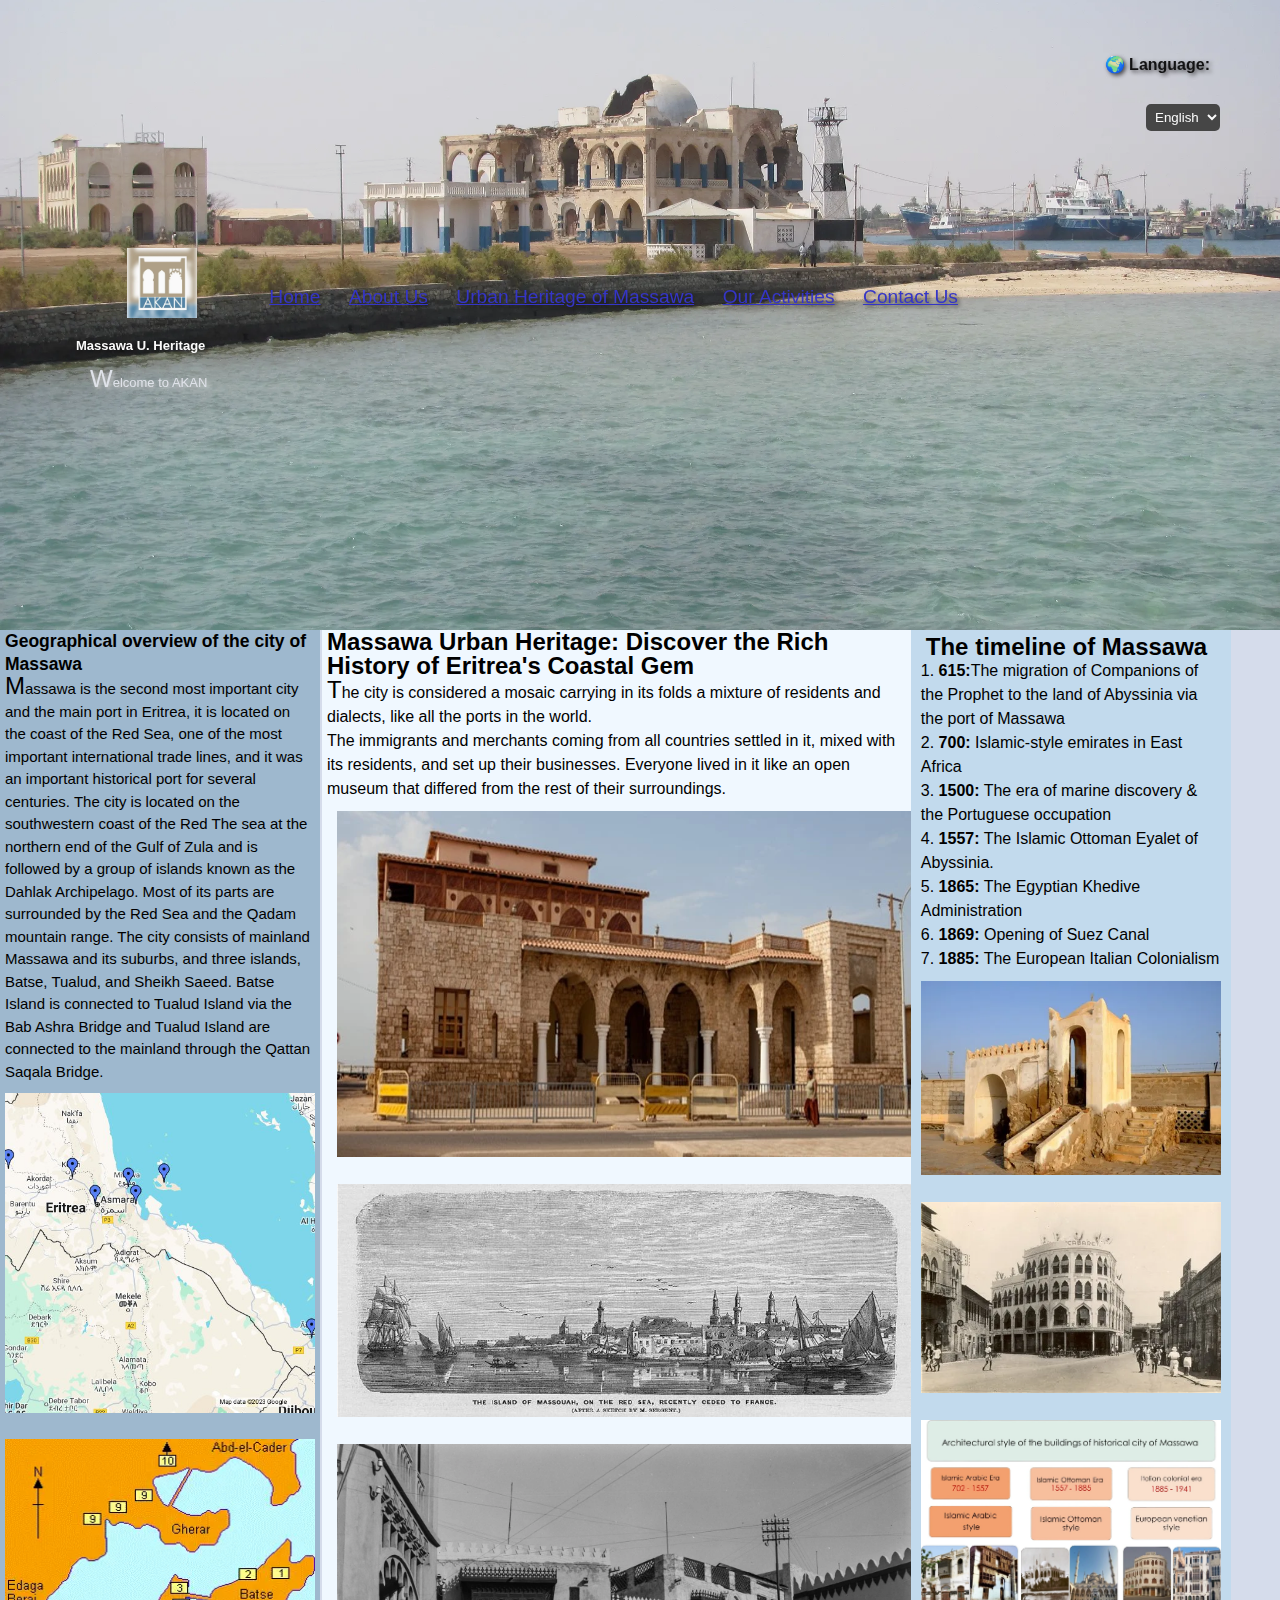
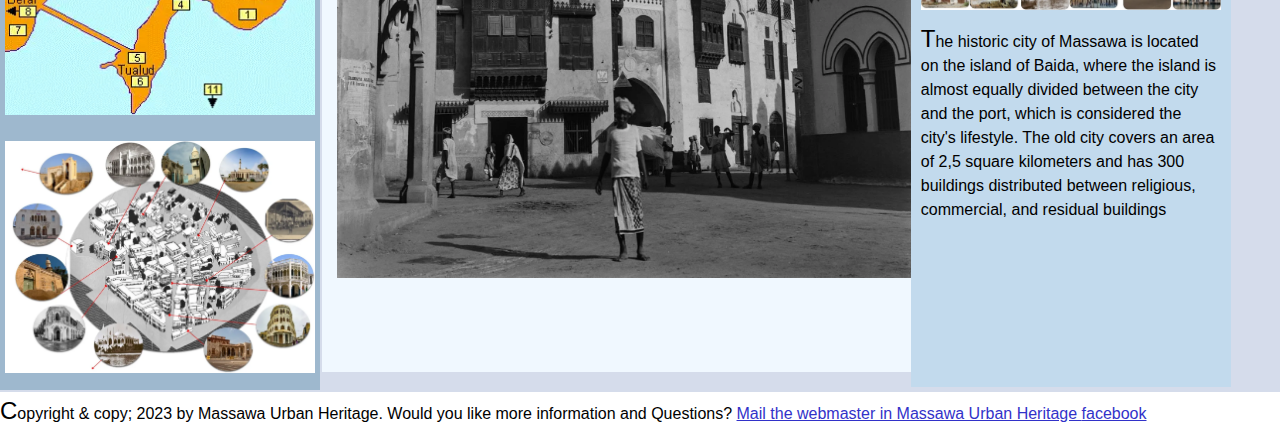
<file: index.html>
<!DOCTYPE html>
<html lang="en">
<head>
    <meta charset="UTF-8">
    <meta name="viewport" content="width=device-width, initial-scale=1.0">
    <title>Massawa U. Heritage</title>
    <meta name="description" content="Massawa,heritage,Eritrean history, mausua">
    <meta name="author" content="Omer Omer">
    <link href="assets/css/style.css" rel="stylesheet" type="text/css">
</head>
<body>
    <header>
        <div class="header">
                <nav>
                    <div class="logo">
                        <a href="index.html" class="log-link"> <img src="assets/images/IMG-20231231-WA0008.webp" alt="logo" loading="lazy"></a>
                        <div class="banner-text">
                            <h1> Massawa U. Heritage</h1>
                            <p> Welcome to AKAN</p></div>
                        </div>
                        <!-- Language Selector -->
                    <div class="language-selector">
                        <label for="language">🌍 Language:</label>
                        <select id="language" onchange="changeLanguage(this.value)">
                            <option value="en">English</option>
                            <option value="ar">العربية</option>
                            <option value="ti">ትግርኛ</option>
                        </select>
                    </div>
                        <input type="checkbox" id="nav-toggle" class="nav-toggle" aria-label="Toggle navigation">
                    <label for="nav-toggle" class="nav-toggle-label">
                        <span class="hamburger"></span>
                    </label>
                <nav class="sitenav">
                    <ul>
                        <li><a href="index.html">Home</a></li>
                        <li><a href="about-us.html">About Us</a></li>
                        <li><a href="Urban-heritage-of-massawa.html">Urban Heritage of Massawa </a></li>
                        <li><a href="our-activities.html">Our Activities</a></li>
                        <li><a href="contact-us.html">Contact Us</a></li>
                    </ul>
                </div>
            </nav>
        </div>
    </header>
    <div class="main">
            <div class="content">
                <h2>Massawa Urban Heritage: Discover the Rich History of Eritrea's Coastal Gem</h2>
                <p> The city is considered a mosaic carrying in its folds a mixture of residents and dialects, like all
                the ports in the world. <br> The immigrants and merchants coming from all countries settled in it, mixed
                with its residents, and set up their businesses. Everyone lived in it like an open museum that differed from
                the rest of their surroundings.</p>
                <img src="assets/images/Old_post_office.webp" alt="The old post office in Massawa", loading="lazy">
                <img src="assets/images/Old_overview_of_Massawa.webp" alt="Old overview of the city of Massawa in the 18-19th century", loading="lazy">
                <img src="assets/images/Entrance_of_Old_Arab_Souk.webp" alt="Entrance of Old Arab souk in Massawa", loading="lazy">
            </div>
            <div class="aside1">
                    <h3>Geographical overview of the city of Massawa</h3>
                    <p> Massawa is the second most important city and the main
                    port in Eritrea, it is located on the coast of the Red Sea, one of the most important international trade lines, and it
                    was an important historical port for several centuries.
                    The city is located on the southwestern coast of the Red
                    The sea at the northern end of the Gulf of Zula and is followed by
                    a group of islands known as the Dahlak Archipelago.
                    Most of its parts are surrounded by the Red Sea and the
                    Qadam mountain range. The city consists of mainland
                    Massawa and its suburbs, and three islands, Batse, Tualud, and Sheikh Saeed.
                    Batse Island is connected to Tualud Island via the Bab Ashra
                    Bridge and Tualud Island are connected to the mainland
                    through the Qattan Saqala Bridge.
                    <img src="assets/images/location.jfif" alt="The location of Massawa", loading="lazy">
                    <img src="assets/images/Kart_of_Massawa.webp" alt="the kart of Massawa", loading="lazy">
                    <img src="assets/images/The_most_landmarks.webp" alt="markets", loading="lazy">
            </div>
            <div class="aside2">
                    <h2>The timeline of Massawa</h2>
                    <ol>
                            <li><span> 615:</span>The migration of Companions of the Prophet to the land of Abyssinia via the port of Massawa</li>
                            <li><span> 700:</span> Islamic-style emirates in East Africa</li>
                            <li><span> 1500:</span> The era of marine discovery & the Portuguese occupation</li>
                            <li><span> 1557:</span> The Islamic Ottoman Eyalet of Abyssinia.</li>
                            <li><span> 1865:</span>  The Egyptian Khedive Administration</li>
                            <li><span> 1869:</span> Opening of Suez Canal</li>
                            <li><span> 1885:</span> The European Italian Colonialism</li>
                    </ol>
                        <img src="assets/images/Sahaba_masjid.webp" alt="The companions Mosque">
                        <img src="assets/images/Torino_hotell.webp" alt="The Torino hotel from the Italian colony">
                        <img src="assets/images/Architectural_style.webp" alt="The different architectural historical buildings in Massawa">
                    <p>The historic city of Massawa is located on the island of Baida,
                        where the island is almost equally divided between the city and the port,
                        which is considered the city's lifestyle.
                        The old city covers an area of 2,5 square kilometers and has 300 buildings
                        distributed between religious, commercial, and residual buildings
                    </p>
            </div>
    </div>
    <footer>
        <div class="note">
            <p>Copyright & copy; 2023 by Massawa Urban Heritage. Would you like more information and Questions?
                <a href="mailto:akan.heritage.1@gmail.com"> Mail the webmaster in Massawa Urban Heritage </a>
                <a href="https://www.facebook.com/share/p/rYbbZzmT5W6XmmBj/?mibextid=WC7FNe"> facebook </a>
            </p>
        </div>
    </footer>
    <script src="assets/my_scripts.js"></script>
</body>
</html>
</file>
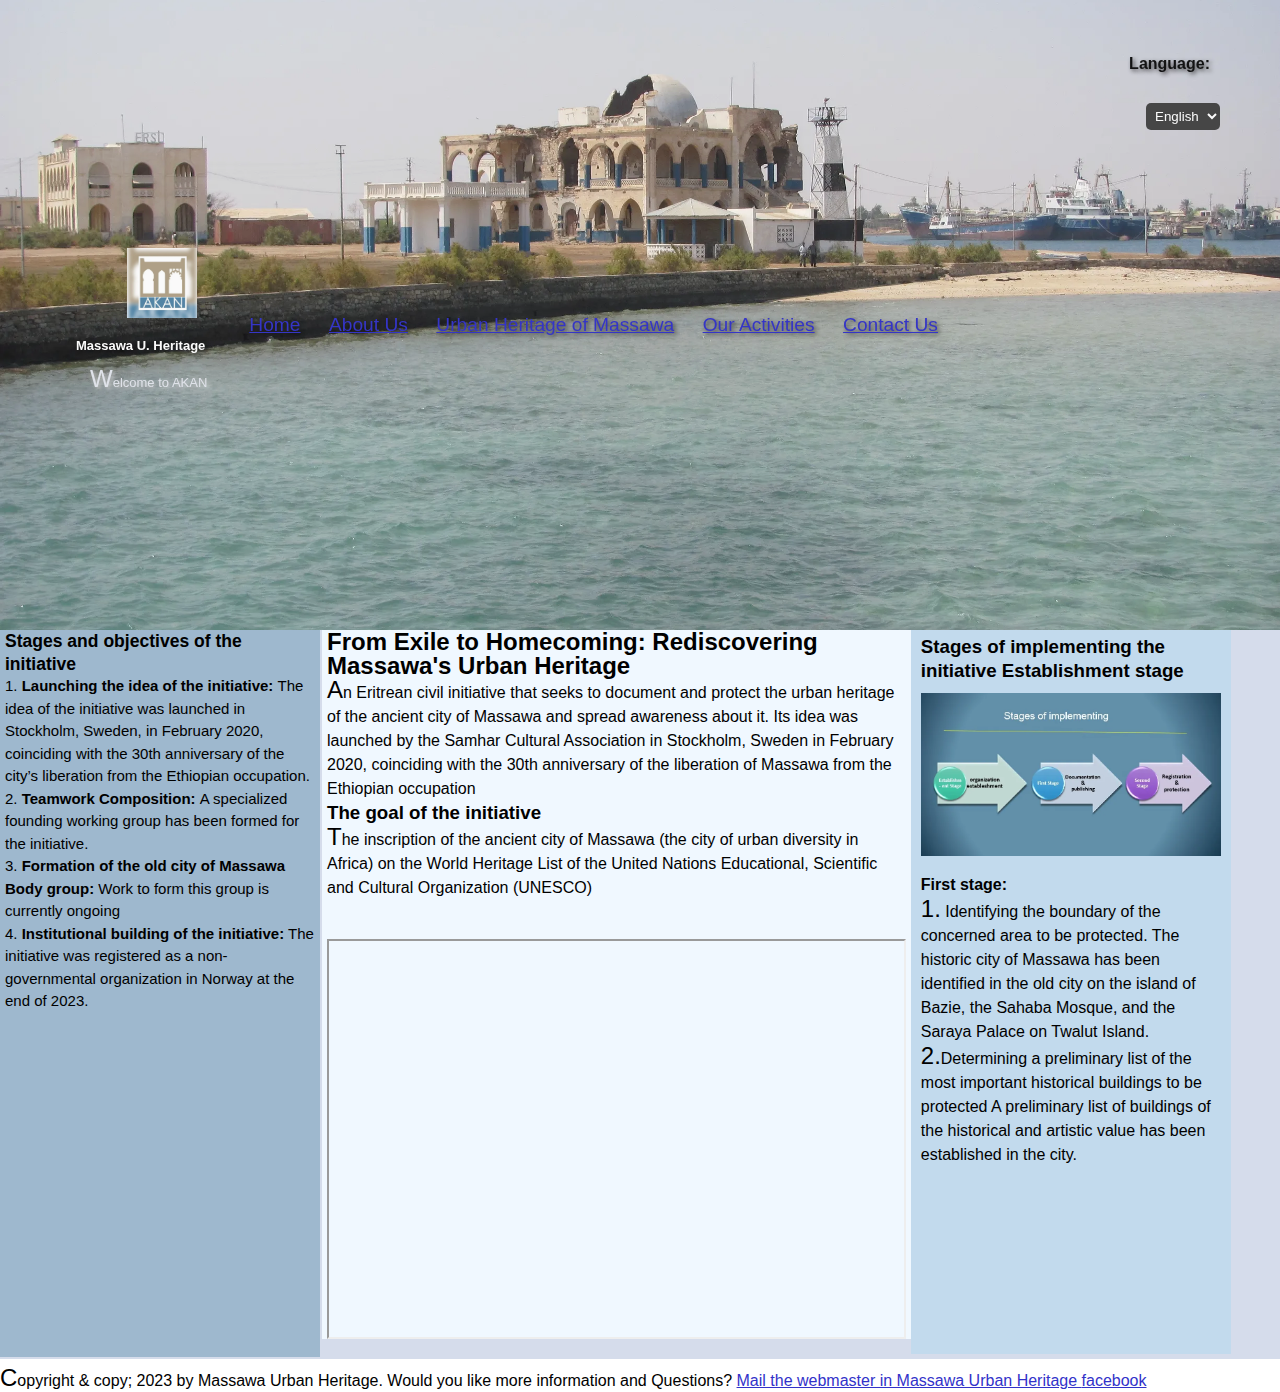
<file: about-us.html>
<!DOCTYPE html>
<html lang="en">
<head>
    <meta charset="UTF-8">
    <meta name="viewport" content="width=device-width, initial-scale=1.0">
    <title>Massawa U. Heritage</title>
    <meta name="description" content="Massawa,heritage,Eritrean history,mausua">
    <meta name="author" content="Omer Omer">
    <link href="assets/css/style.css" rel="stylesheet" type="text/css">
</head>
<body>
    <header>
        <div class="header">
            <nav>
                <div class="logo">
                    <a href="index.html" class="log-link"> <img src="assets/images/IMG-20231231-WA0008.webp" alt="logo", loading="lazy"></a>
                    <div class="banner-text">
                        <h1> Massawa U. Heritage</h1>
                        <p> Welcome to AKAN</p></div>
                    </div>
                        <!-- Language Selector -->
                        <div class="language-selector">
                            <label for="language"> Language:</label>
                            <select id="language" onchange="changeLanguage(this.value)">
                                <option value="en">English</option>
                                <option value="ar">العربية</option>
                                <option value="ti">ትግርኛ</option>
                            </select>
                        </div>
                    <input type="checkbox" id="nav-toggle" class="nav-toggle" aria-label="Toggle navigation">
                <label for="nav-toggle" class="nav-toggle-label">
                    <span class="hamburger"></span>
                </label>
                <div class="sitenav">
                    <ul>
                        <li><a href="index.html" id ="home">Home</a></li>
                        <li><a href="about-us.html" id="about">About Us</a></li>
                        <li><a href="Urban-heritage-of-massawa.html" id="urban heritage">Urban Heritage of Massawa </a></li>
                        <li><a href="our-activities.html" id="our activities">Our Activities</a></li>
                        <li><a href="contact-us.html" id="contact">Contact Us</a></li>
                    </ul>
                </div>
            </nav>
        </div>
    </header>
    <div class="main">
            <div class="content">
                <h2>From Exile to Homecoming: Rediscovering Massawa's Urban Heritage</h2>
                    <p> An Eritrean civil initiative that seeks to document and protect the
                    urban heritage of the ancient city of Massawa and spread awareness
                    about it. Its idea was launched by the Samhar Cultural Association in
                    Stockholm, Sweden in February 2020, coinciding with the 30th
                    anniversary of the liberation of Massawa from the Ethiopian
                    occupation </p>
                    <h3>The goal of the initiative </h3>
                    <p> The inscription of the ancient city of Massawa (the city
                    of urban diversity in Africa) on the World Heritage List of
                    the United Nations Educational, Scientific and Cultural
                    Organization (UNESCO) </p>
                    <br>
                        <iframe src="https://www.youtube.com/embed/UkYDBM9nHW8?si=B_KMIkxsIuTyMH_Z" title="YouTube video player" allow="accelerometer; autoplay; clipboard-write; encrypted-media; gyroscope; picture-in-picture; web-share" referrerpolicy="strict-origin-when-cross-origin" allowfullscreen>
                        </iframe>
                    </div>
            <div class="aside1">
                    <h3> Stages and objectives of the initiative </h3>
                <ol>
                    <li>
                    <strong> Launching the idea of the initiative: </strong>
                    The idea of the initiative was launched in Stockholm,
                    Sweden, in February 2020, coinciding with the 30th
                    anniversary of the city’s liberation from the Ethiopian
                    occupation.</li>
                    <li>
                    <strong> Teamwork Composition:   </strong>
                    A specialized founding working group has been formed for the initiative.</li>
                    <li>
                    <strong>  Formation of the old city of Massawa Body group:</strong>
                    Work to form this group is currently ongoing</li>
                    <li>
                    <strong> Institutional building of the initiative:</strong>
                    The initiative was registered as a non-governmental organization in Norway at the end of 2023.</li>
                </ol>
            </div>
            <div class="aside2">
                    <h3> Stages of implementing the initiative Establishment stage</h3>
                    <img src="assets/images/Steges_of_implementing.webp" alt="stages of implementation", loadning="lazy">
                    <h4> First stage: </h4>
                    <p>  1. Identifying the boundary of
                        the concerned area to be
                        protected.
                        The historic city of Massawa has been identified in the old city on the island of Bazie, the Sahaba Mosque, and the Saraya Palace on Twalut Island.
                    </p>
                    <p> 2.Determining a preliminary list of the most important
                        historical buildings to be protected
                        A preliminary list of buildings of the historical and
                        artistic value has been established in the city.
                    </p>
            </div>
        </div>
    <footer>
        <div class="note">
            <p>Copyright & copy; 2023 by Massawa Urban Heritage. Would you like more information and Questions?
                <a href="mailto:akan.heritage.1@gmail.com"> Mail the webmaster in Massawa Urban Heritage </a>
                <a href="https://www.facebook.com/share/p/rYbbZzmT5W6XmmBj/?mibextid=WC7FNe"> facebook </a>
            </p>
        </div>
    </footer>
    <script src="assets/my_scripts.js"></script>
</body>
</html>
</file>
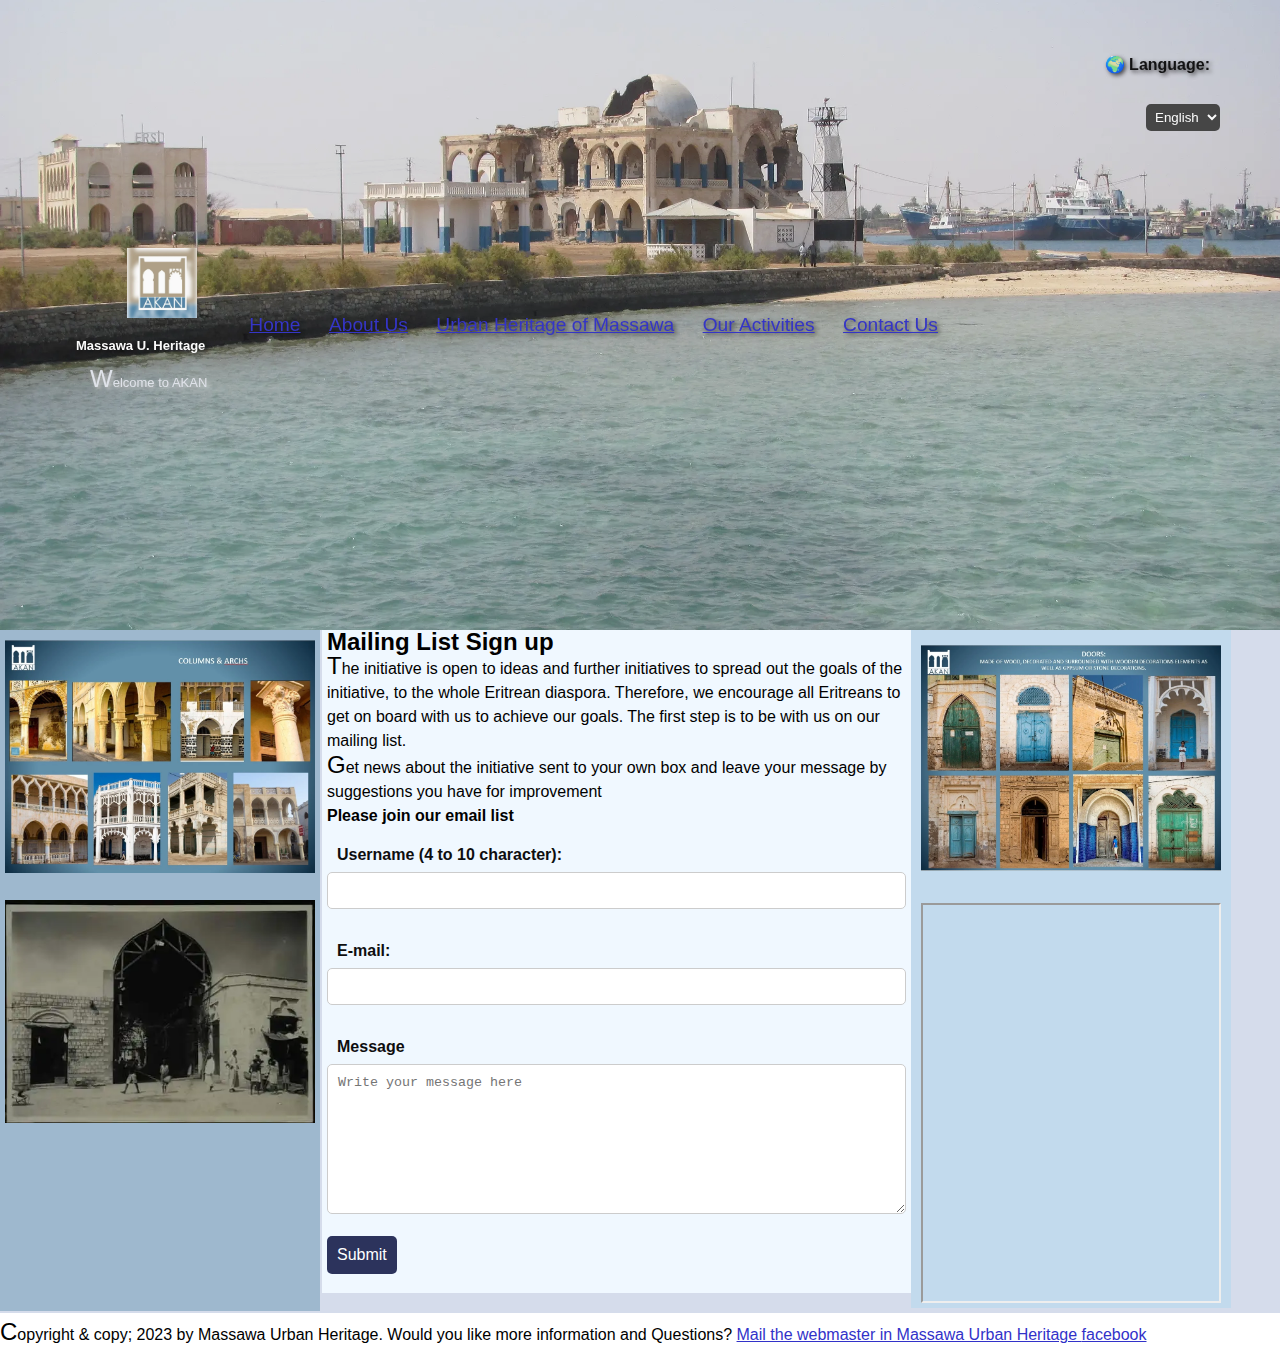
<file: contact-us.html>
<!DOCTYPE html>
<html lang="en">
<head>
    <meta charset="UTF-8">
    <meta name="viewport" content="width=device-width, initial-scale=1.0">
    <title>Massawa U. Heritage</title>
    <meta name="description" content="Massawa,heritage,Eritrean history, mausua">
    <meta name="author" content="Omer Omer">
    <link  href="assets/css/style.css" rel="stylesheet" type="text/css">
</head>
<body>
    <header>
        <div class="header">
            <nav>
                <div class="logo">
                    <a href="index.html" class="log-link"> <img src="assets/images/IMG-20231231-WA0008.webp" alt="logo", loading="lazy"></a>
                    <div class="banner-text">
                        <h1> Massawa U. Heritage</h1>
                        <p> Welcome to AKAN</p></div>
                    </div>
                        <!-- Language Selector -->
                        <div class="language-selector">
                            <label for="language">🌍 Language:</label>
                            <select id="language" onchange="changeLanguage(this.value)">
                                <option value="en">English</option>
                                <option value="ar">العربية</option>
                                <option value="ti">ትግርኛ</option>
                            </select>
                        </div>
                    <input type="checkbox" id="nav-toggle" class="nav-toggle" aria-label="Toggle navigation">
                <label for="nav-toggle" class="nav-toggle-label">
                    <span class="hamburger"></span>
                </label>
                    <div class="sitenav">
                        <ul>
                            <li><a href="index.html">Home</a></li>
                            <li><a href="about-us.html">About Us</a></li>
                            <li><a href="Urban-heritage-of-massawa.html">Urban Heritage of Massawa </a></li>
                            <li><a href="our-activities.html">Our Activities</a></li>
                            <li><a href="contact-us.html">Contact Us</a></li>
                        </ul>
                    </div>
            </nav>
        </div>
    </header>
        <div class="main">
            <div class="content">
                <h2>Mailing List Sign up</h2>
                <p>The initiative is open to ideas and further initiatives to spread out the goals of the initiative, to the whole Eritrean diaspora. Therefore, we encourage all Eritreans to get on board with us to achieve our goals.
                    The first step is to be with us on our mailing list.
                </p>
                    <p> Get news about the initiative sent to your own box and leave your message by suggestions you have for improvement</p>
                    <span style="font-weight: bold;">Please join our email list</span>
                <form action=https://formsubmit.co/akan.heritage.@gmail.com method="post" >
                    <fieldset>
                        <label for ="username"> Username (4 to 10 character): </label>
                            <input type="text" name="username" id="username" required minlength="4" maxlength="10" required>
                            <label for="email"> E-mail:</label>
                            <input type="text" name="email" id="email" required>
                            <label for ="Message"> Message</label>
                            <textarea id="Message" placeholder="Write your message here" ></textarea>
                        <button type="submit">Submit</button>
                </fieldset>
            </form>
            </div>
            <div class="aside1">
                <img src="assets/images/Colums_Archs.webp" alt="Columns and arch", loading="lazy">
                <img src="assets/images/IMG-20231229-WA0006.webp" alt="markets", loading="lazy">
            </div>
            <div class="aside2">
                <img src="assets/images/Doors.webp" alt="Samples of the doors ", loading="lazy">
                <div class="video-container">
                <iframe src="https://www.youtube.com/embed/uvSu4Arzbu0?si=94vONrT1y6EB4AHT" title="YouTube video player" allow="accelerometer; autoplay; clipboard-write; encrypted-media; gyroscope; picture-in-picture; web-share" referrerpolicy="strict-origin-when-cross-origin" allowfullscreen></iframe>
                </div>
            </div>
        </div>
            <footer>
                <div class="note">
                    <p>Copyright & copy; 2023 by Massawa Urban Heritage. Would you like more information and Questions?
                    <a href="mailto:akan.heritage.1@gmail.com"> Mail the webmaster in Massawa Urban Heritage </a>
                    <a href="https://www.facebook.com/share/p/rYbbZzmT5W6XmmBj/?mibextid=WC7FNe"> facebook </a>
                    </p>
                </div>
            </footer>
            <script src="assets/my_scripts.js"></script>
</body>
</html>
</file>
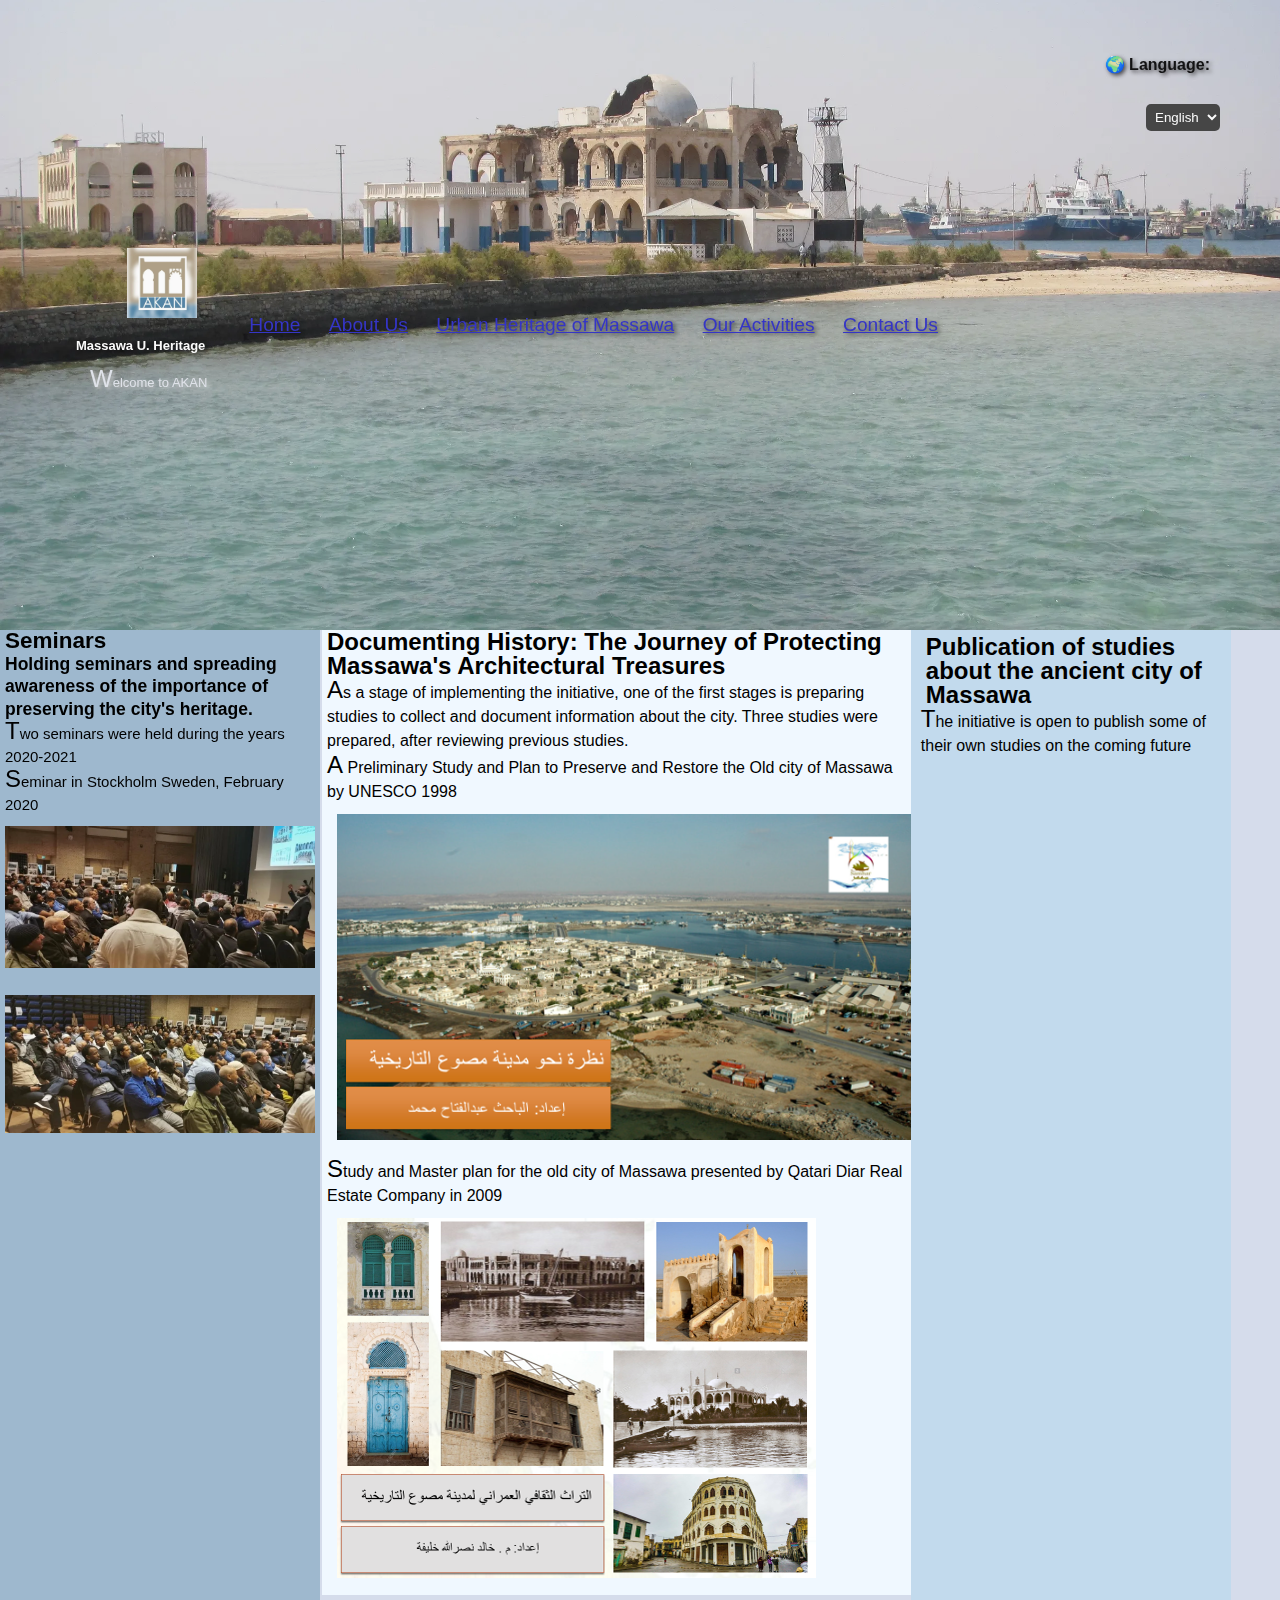
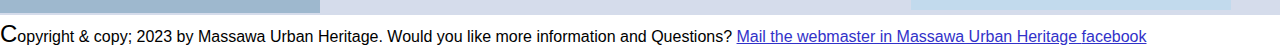
<file: our-activities.html>
<!DOCTYPE html>
<html lang="en">
<head>
    <meta charset="UTF-8">
    <meta name="viewport" content="width=device-width, initial-scale=1.0">
    <title>Massawa U. Heritage</title>
    <meta name="description" content="Massawa,heritage,Eritrean history, mausua">
    <meta name="author" content="Omer Omer">
    <link  href="assets/css/style.css" rel="stylesheet" type="text/css">
</head>
<body>
    <header>
        <div class="header">
            <nav>
                <div class="logo">
                    <a href="index.html" class="log-link"> <img src="assets/images/IMG-20231231-WA0008.webp" alt="logo", loading="lazy"></a>
                    <div class="banner-text">
                        <h1> Massawa U. Heritage</h1>
                    <p> Welcome to AKAN</p></div>
                    </div>
                        <!-- Language Selector -->
                        <div class="language-selector">
                            <label for="language">🌍 Language:</label>
                            <select id="language" onchange="changeLanguage(this.value)">
                                <option value="en">English</option>
                                <option value="ar">العربية</option>
                                <option value="ti">ትግርኛ</option>
                            </select>
                        </div>
                    <input type="checkbox" id="nav-toggle" class="nav-toggle" aria-label="Toggle navigation">
                <label for="nav-toggle" class="nav-toggle-label">
                    <span class="hamburger"></span>
                </label>
                <div class="sitenav">
                    <ul>
                        <li><a href="index.html">Home</a></li>
                        <li><a href="about-us.html">About Us</a></li>
                        <li><a href="Urban-heritage-of-massawa.html">Urban Heritage of Massawa </a></li>
                        <li><a href="our-activities.html">Our Activities</a></li>
                        <li><a href="contact-us.html">Contact Us</a></li>
                    </ul>
                </div>
            </nav>
        </div>
    </header>
        <div class="main">
            <div class="content">
                <h2> Documenting History: The Journey of Protecting Massawa's Architectural Treasures</h2>
                <P> As a stage of implementing the initiative, one of the first stages is preparing studies to collect and document information about the city.
                Three studies were prepared, after reviewing previous studies.  </P>
                <p> A Preliminary Study and Plan to Preserve and Restore the Old city of Massawa by UNESCO 1998</p>
                <img src="assets/images/Studi_1.png" alt="The first study">
                <P> Study and Master plan for the old city of Massawa presented by Qatari Diar Real Estate Company in 2009</P>
                <img src="assets/images/Studi_2.png" alt="The second study">
            </div>
            <div class="aside1">
                <h2> Seminars </h2>
                <h3> Holding seminars and spreading awareness of the importance of preserving the city's heritage. </h3>
                <p> Two seminars were held during the years 2020-2021</p>
                <p> Seminar in Stockholm Sweden, February 2020</p>
                <img src="assets/images/Seminar_2020_1.webp" alt="Pictures from seminar in Stockholm Sweden 2020", loading="lazy">
                <img src="assets/images/Seminar_2020_2.webp" alt="Pictures from seminar in Stockholm Sweden 2020", loading="lazy">
            </div>
            <div class="aside2">
                <h2> Publication of studies about the ancient city of Massawa </h2>
                <p> The initiative is open to publish some of their own studies on the coming future </p>
            </div>
        </div>
        <footer>
            <div class="note">
                <p>Copyright & copy; 2023 by Massawa Urban Heritage. Would you like more information and Questions?
                <a href="mailto:akan.heritage.1@gmail.com"> Mail the webmaster in Massawa Urban Heritage </a>
                <a href="https://www.facebook.com/share/p/rYbbZzmT5W6XmmBj/?mibextid=WC7FNe"> facebook </a>
                </p>
            </div>
        </footer>
        <script src="assets/my_scripts.js"></script>
</body>
</html>
</file>
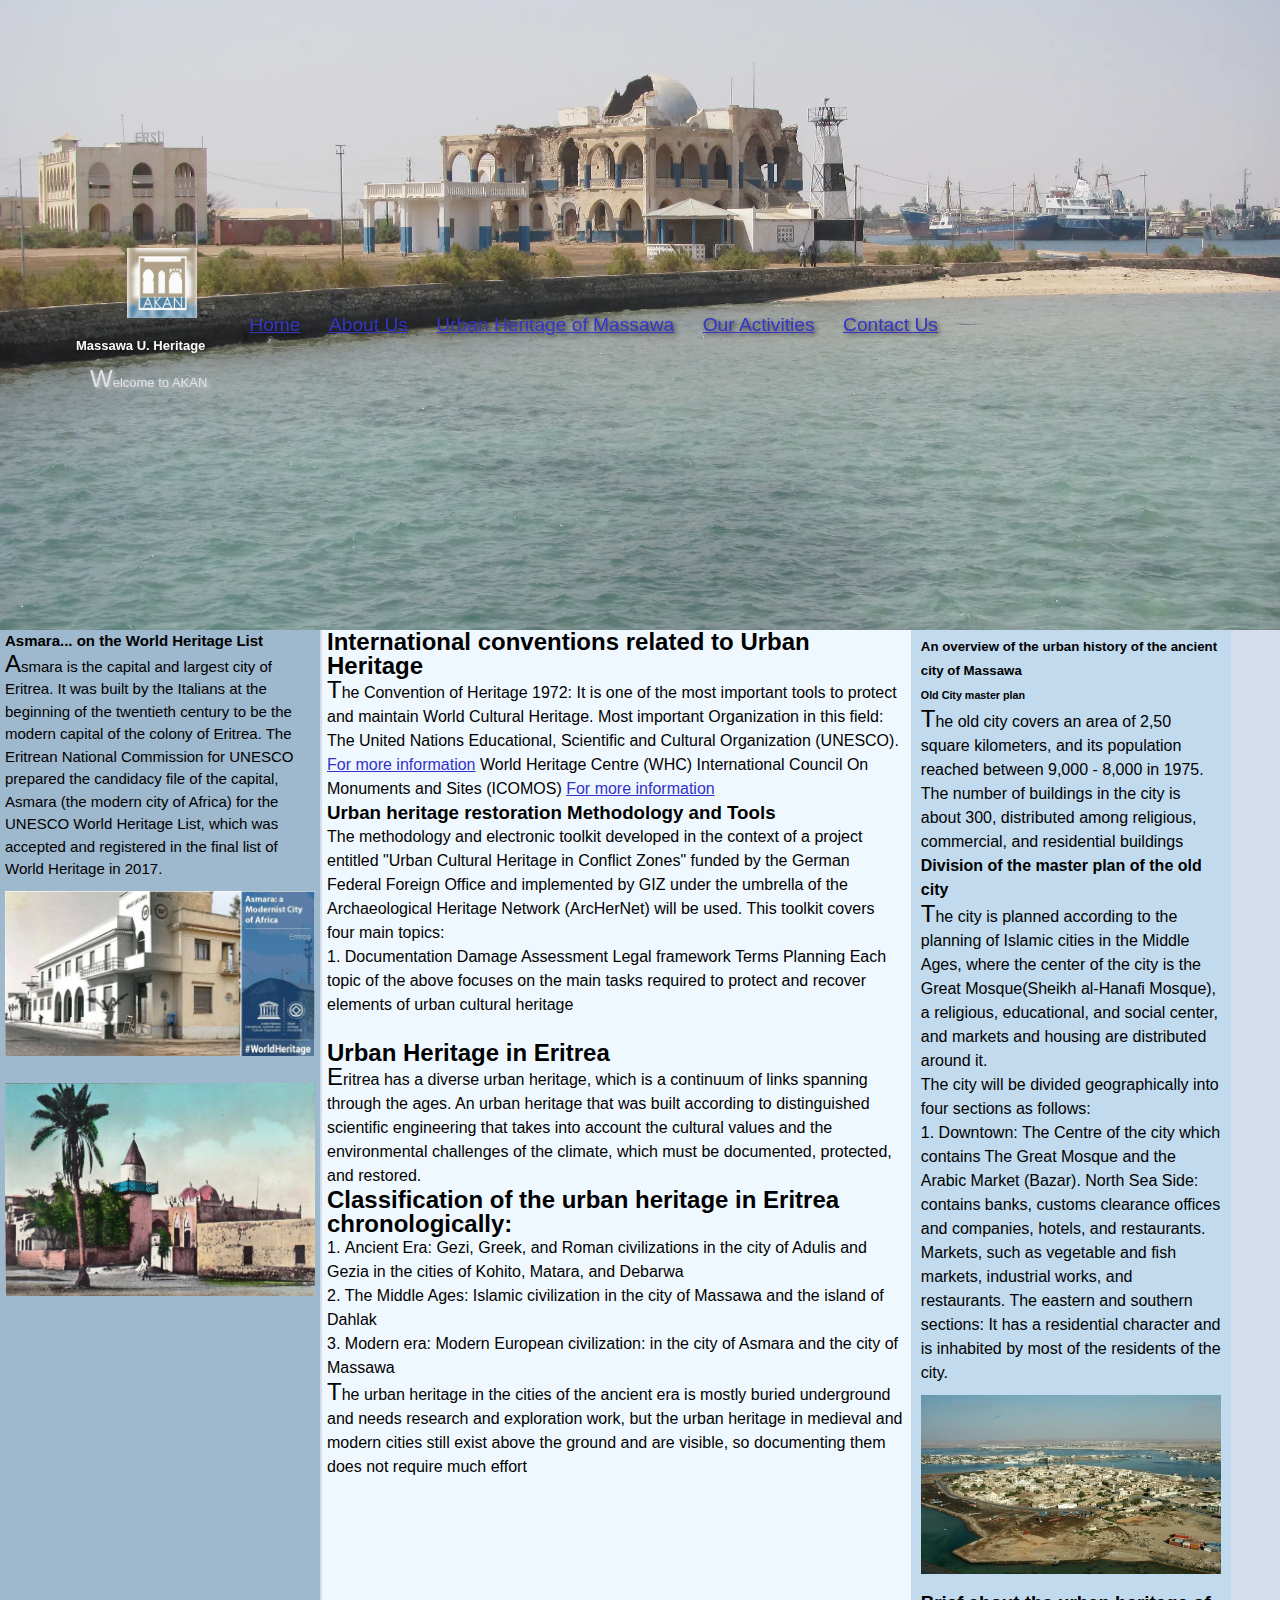
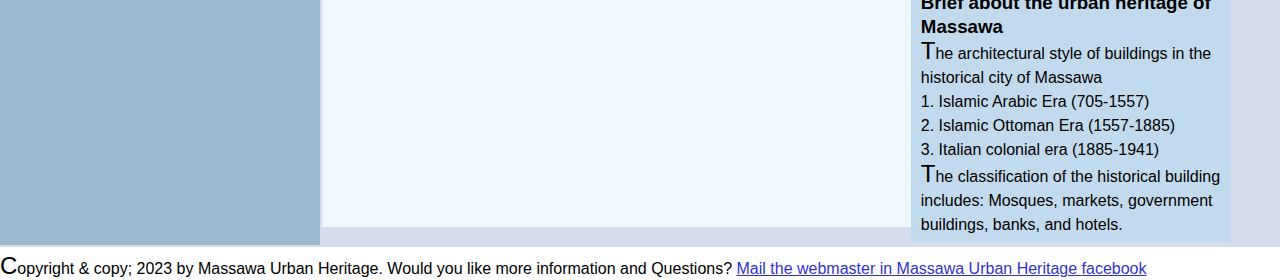
<file: urban-heritage-of-massawa.html>
<!DOCTYPE html>
<html lang="en">
<head>
    <meta charset="UTF-8">
    <meta name="viewport" content="width=device-width, initial-scale=1.0">
    <title> Massawa U. Heritage </title>
    <meta name="description" content="Massawa,heritage,Eritrean history, mausua">
    <meta name="author" content="Omer Omer">
    <link  href="assets/css/style.css" rel="stylesheet" type="text/css">
</head>
<body>
    <header>
        <div class="header">
            <nav>
                <div class="logo">
                    <a href="index.html" class="log-link"> <img src="assets/images/IMG-20231231-WA0008.webp" alt="logo"></a>
                    <div class="banner-text">
                        <h1> Massawa U. Heritage</h1>
                        <p> Welcome to AKAN</p></div>
                    </div>
                    <input type="checkbox" id="nav-toggle" class="nav-toggle" aria-label="Toggle navigation">
                <label for="nav-toggle" class="nav-toggle-label">
                    <span class="hamburger"></span>
                </label>
                <div class="sitenav">
                    <ul>
                        <li><a href="index.html">Home</a></li>
                        <li><a href="about-us.html">About Us</a></li>
                        <li><a href="Urban-heritage-of-massawa.html">Urban Heritage of Massawa </a></li>
                        <li><a href="our-activities.html">Our Activities</a></li>
                        <li><a href="contact-us.html">Contact Us</a></li>
                    </ul>
                </div>
            </nav>
        </div>
    </header>
        <div class="main">
            <div class="content">
                    <h2>International conventions related to Urban Heritage</h2>
                    <p> The Convention of Heritage 1972:
                    It is one of the most important tools to protect and maintain World Cultural Heritage.
                    Most important Organization in this field:
                    The United Nations Educational, Scientific and Cultural Organization (UNESCO).
                    <a href="https://www.unesco.org/en"> For more information</a>
                    World Heritage Centre (WHC)
                    International Council On Monuments and Sites (ICOMOS)
                    <a href="https://www.icomos.org/en"> For more information</a>
                    </p>
                    <h3>Urban heritage restoration Methodology and Tools</h3>
                    The methodology and electronic toolkit developed in the context of a project entitled "Urban Cultural Heritage in Conflict Zones" funded by the German Federal Foreign Office and implemented by GIZ under the umbrella of the Archaeological Heritage Network (ArcHerNet) will be used.
                    <span> This toolkit covers four main topics:</span>
                    <br>
                <ol>
                    <li>
                        <span> Documentation </span>
                        <span> Damage Assessment</span>
                        <span> Legal framework Terms</span>
                        <span> Planning </span>
                        Each topic of the above focuses on the main tasks required to protect and recover elements of urban cultural heritage
                    </li>
                </ol>
                    <br>
                    <h2>
                        Urban Heritage in Eritrea </h2>
                        <p> Eritrea has a diverse urban heritage, which is a continuum of links spanning through the
                        ages. An urban heritage that was built according to distinguished scientific engineering
                        that takes into account the cultural values and the environmental challenges of the
                        climate, which must be documented, protected, and restored.
                        </p>
                        <h2>Classification of the urban heritage in Eritrea chronologically:</h2>
                        <ol>
                        <li>Ancient Era: Gezi, Greek, and Roman civilizations in the city of Adulis and Gezia in
                        the cities of Kohito, Matara, and Debarwa </li>
                        <li>The Middle Ages: Islamic civilization in the city of Massawa and the island of
                        Dahlak</li>
                        <li> Modern era: Modern European civilization: in the city of Asmara and the city of
                        Massawa</li>
                        </ol>
                        <p>
                        The urban heritage in the cities of the ancient era is mostly buried underground and
                        needs research and exploration work, but the urban heritage in medieval and modern
                        cities still exist above the ground and are visible, so documenting them does not require
                        much effort
                        </p>
            </div>
                <div class="aside1">
                    <h4>Asmara... on the World Heritage List</h4>
                    <p> Asmara is the capital and largest city of Eritrea. It was built by the Italians at the beginning
                    of the twentieth century to be the modern capital of the colony of Eritrea.
                    
                    The Eritrean National Commission for UNESCO prepared the candidacy file of the capital,
                    Asmara (the modern city of Africa) for the UNESCO World Heritage List, which was accepted and registered in the final list of World Heritage in 2017.
                    </p>
                    <img src="assets/images/Asmra_World_Heritage.webp" alt="Asmara in the world heritage since 2017 ">
                    <img src="assets/images/Hamal_masjid.webp" alt="Hamal mosk">
                </div>
                <div class="aside2">
                    <h5>An overview of the urban history of the ancient city of Massawa</h5>
                    <h6> Old City master plan</h6>
                    <p>
                    The old city covers an area of 2,50 square kilometers, and its population reached between 9,000 - 8,000 in 1975.
                    The number of buildings in the city is about 300, distributed among religious, commercial, and residential buildings
                    </p>
                    <h4> Division of the master plan of the old city</h4>
                    <p>
                    The city is planned according to the planning of Islamic cities in the Middle Ages, where the center of the city is the Great Mosque(Sheikh al-Hanafi Mosque), a religious, educational, and social center, and markets and housing are distributed around it.
                    </p>
                    <span> The city will be divided geographically into four sections as follows: </span>
                    <ol>
                    <li>
                    Downtown: The Centre of the city which contains The Great Mosque and the Arabic Market (Bazar).
                    North Sea Side: contains banks, customs clearance offices and companies, hotels, and restaurants.
                    Markets, such as vegetable and fish markets, industrial works, and restaurants.
                    The eastern and southern sections: It has a residential character and is inhabited by most of the residents of the city.
                    </li>
                    </ol>
                    <img src="assets/images/The_old_city_of_Massawa.webp" alt="The old city in Massawa in Eritrea">
                    <h3>Brief about the urban heritage of Massawa</h3>
                    <p> The architectural style of buildings in the historical city of Massawa</p>
                    <ol>
                    <li> Islamic Arabic Era (705-1557) </li>
                    <li> Islamic Ottoman Era (1557-1885)</li>
                    <li> Italian colonial era (1885-1941)</li>
                    </ol>
                    <p>
                    The classification of the historical building includes:
                    Mosques, markets, government buildings, banks, and hotels.
                    </p>
            </div>
        </div>
    <footer> 
        <div class="note">
            <p>Copyright & copy; 2023 by Massawa Urban Heritage. Would you like more information and Questions?
                <a href="mailto:akan.heritage.1@gmail.com"> Mail the webmaster in Massawa Urban Heritage </a>
                <a href="https://www.facebook.com/share/p/rYbbZzmT5W6XmmBj/?mibextid=WC7FNe"> facebook </a>
            </p>
        </div>
    </footer>
    
</body>
</html>
</file>
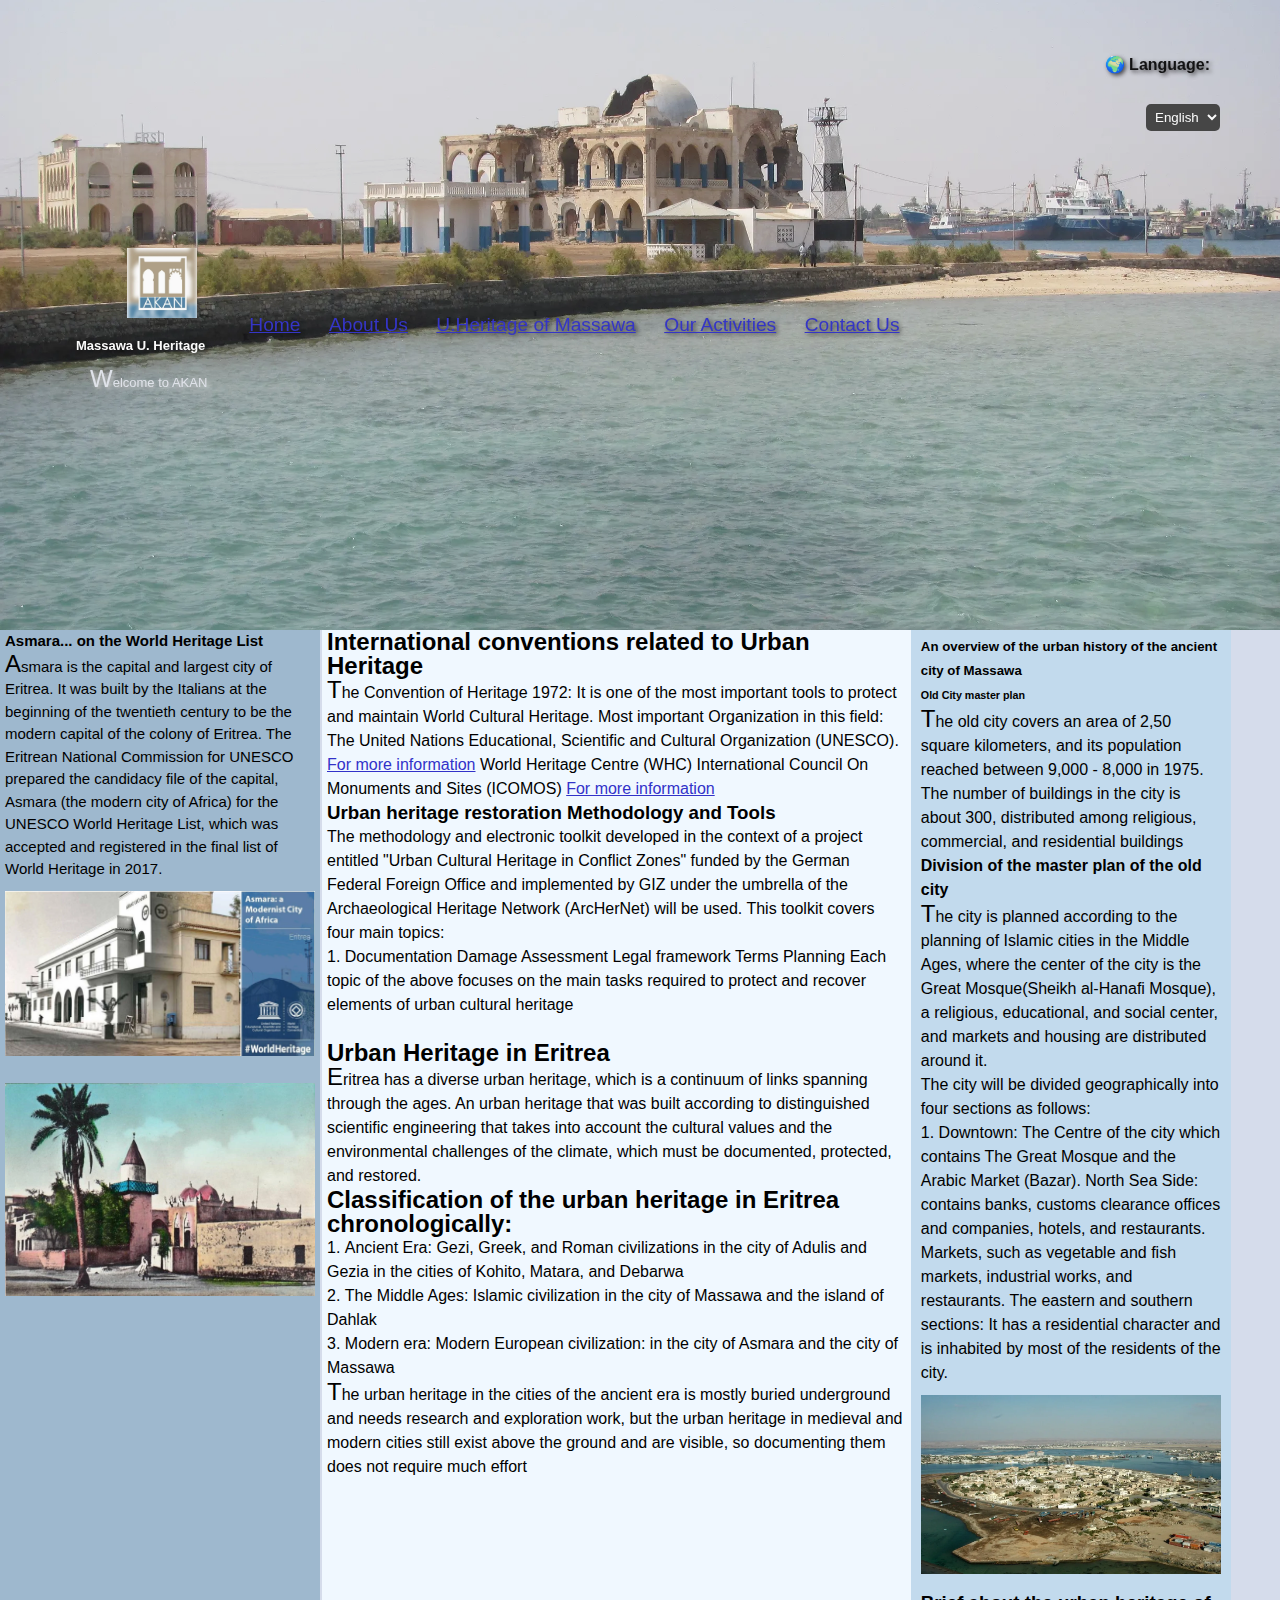
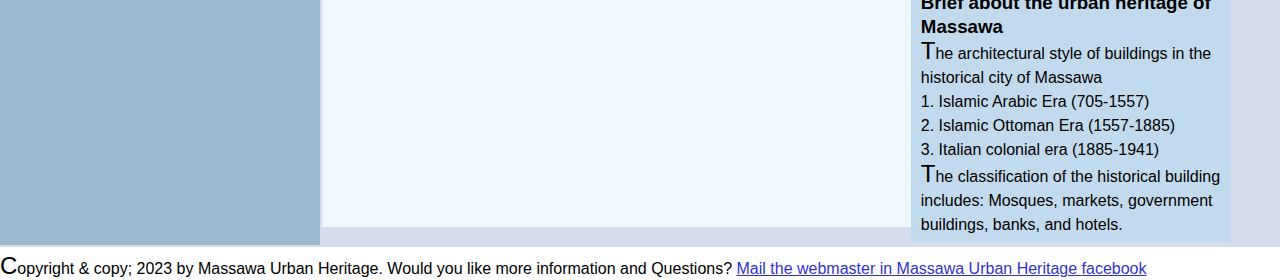
<file: Urban-heritage-of-massawa.html>
<!DOCTYPE html>
<html lang="en">
<head>
    <meta charset="UTF-8">
    <meta name="viewport" content="width=device-width, initial-scale=1.0">
    <title> Massawa U. Heritage </title>
    <meta name="description" content="Massawa,heritage,Eritrean history, mausua">
    <meta name="author" content="Omer Omer">
    <link  href="assets/css/style.css" rel="stylesheet" type="text/css">
</head>
<body>
    <header>
        <div class="header">
            <nav>
                <div class="logo">
                    <a href="index.html" class="log-link"> <img src="assets/images/IMG-20231231-WA0008.webp" alt="logo", loading="lazy"></a>
                    <div class="banner-text">
                        <h1> Massawa U. Heritage</h1>
                        <p> Welcome to AKAN</p></div>
                    </div>
                        <!-- Language Selector -->
                        <div class="language-selector">
                            <label for="language">🌍 Language:</label>
                            <select id="language" onchange="changeLanguage(this.value)">
                                <option value="en">English</option>
                                <option value="ar">العربية</option>
                                <option value="ti">ትግርኛ</option>
                            </select>
                        </div>
                    <input type="checkbox" id="nav-toggle" class="nav-toggle" aria-label="Toggle navigation">
                <label for="nav-toggle" class="nav-toggle-label">
                    <span class="hamburger"></span>
                </label>
                <div class="sitenav">
                    <ul>
                        <li><a href="index.html">Home</a></li>
                        <li><a href="about-us.html">About Us</a></li>
                        <li><a href="Urban-heritage-of-massawa.html">U.Heritage of Massawa </a></li>
                        <li><a href="our-activities.html">Our Activities</a></li>
                        <li><a href="contact-us.html">Contact Us</a></li>
                    </ul>
                </div>
            </nav>
        </div>
    </header>
        <div class="main">
            <div class="content">
                    <h2>International conventions related to Urban Heritage</h2>
                    <p> The Convention of Heritage 1972:
                    It is one of the most important tools to protect and maintain World Cultural Heritage.
                    Most important Organization in this field:
                    The United Nations Educational, Scientific and Cultural Organization (UNESCO).
                    <a href="https://www.unesco.org/en"> For more information</a>
                    World Heritage Centre (WHC)
                    International Council On Monuments and Sites (ICOMOS)
                    <a href="https://www.icomos.org/en"> For more information</a>
                    </p>
                    <h3>Urban heritage restoration Methodology and Tools</h3>
                    The methodology and electronic toolkit developed in the context of a project entitled "Urban Cultural Heritage in Conflict Zones" funded by the German Federal Foreign Office and implemented by GIZ under the umbrella of the Archaeological Heritage Network (ArcHerNet) will be used.
                    <span> This toolkit covers four main topics:</span>
                    <br>
                <ol>
                    <li>
                        <span> Documentation </span>
                        <span> Damage Assessment</span>
                        <span> Legal framework Terms</span>
                        <span> Planning </span>
                        Each topic of the above focuses on the main tasks required to protect and recover elements of urban cultural heritage
                    </li>
                </ol>
                    <br>
                    <h2>
                        Urban Heritage in Eritrea </h2>
                        <p> Eritrea has a diverse urban heritage, which is a continuum of links spanning through the
                        ages. An urban heritage that was built according to distinguished scientific engineering
                        that takes into account the cultural values and the environmental challenges of the
                        climate, which must be documented, protected, and restored.
                        </p>
                        <h2>Classification of the urban heritage in Eritrea chronologically:</h2>
                        <ol>
                        <li>Ancient Era: Gezi, Greek, and Roman civilizations in the city of Adulis and Gezia in
                        the cities of Kohito, Matara, and Debarwa </li>
                        <li>The Middle Ages: Islamic civilization in the city of Massawa and the island of
                        Dahlak</li>
                        <li> Modern era: Modern European civilization: in the city of Asmara and the city of
                        Massawa</li>
                        </ol>
                        <p>
                        The urban heritage in the cities of the ancient era is mostly buried underground and
                        needs research and exploration work, but the urban heritage in medieval and modern
                        cities still exist above the ground and are visible, so documenting them does not require
                        much effort
                        </p>
            </div>
                <div class="aside1">
                    <h4>Asmara... on the World Heritage List</h4>
                    <p> Asmara is the capital and largest city of Eritrea. It was built by the Italians at the beginning
                    of the twentieth century to be the modern capital of the colony of Eritrea.
                    
                    The Eritrean National Commission for UNESCO prepared the candidacy file of the capital,
                    Asmara (the modern city of Africa) for the UNESCO World Heritage List, which was accepted and registered in the final list of World Heritage in 2017.
                    </p>
                    <img src="assets/images/Asmra_World_Heritage.webp" alt="Asmara in the world heritage since 2017 ">
                    <img src="assets/images/Hamal_masjid.webp" alt="Hamal mosk">
                </div>
                <div class="aside2">
                    <h5>An overview of the urban history of the ancient city of Massawa</h5>
                    <h6> Old City master plan</h6>
                    <p>
                    The old city covers an area of 2,50 square kilometers, and its population reached between 9,000 - 8,000 in 1975.
                    The number of buildings in the city is about 300, distributed among religious, commercial, and residential buildings
                    </p>
                    <h4> Division of the master plan of the old city</h4>
                    <p>
                    The city is planned according to the planning of Islamic cities in the Middle Ages, where the center of the city is the Great Mosque(Sheikh al-Hanafi Mosque), a religious, educational, and social center, and markets and housing are distributed around it.
                    </p>
                    <span> The city will be divided geographically into four sections as follows: </span>
                    <ol>
                    <li>
                    Downtown: The Centre of the city which contains The Great Mosque and the Arabic Market (Bazar).
                    North Sea Side: contains banks, customs clearance offices and companies, hotels, and restaurants.
                    Markets, such as vegetable and fish markets, industrial works, and restaurants.
                    The eastern and southern sections: It has a residential character and is inhabited by most of the residents of the city.
                    </li>
                    </ol>
                    <img src="assets/images/The_old_city_of_Massawa.webp" alt="The old city in Massawa in Eritrea">
                    <h3>Brief about the urban heritage of Massawa</h3>
                    <p> The architectural style of buildings in the historical city of Massawa</p>
                    <ol>
                    <li> Islamic Arabic Era (705-1557) </li>
                    <li> Islamic Ottoman Era (1557-1885)</li>
                    <li> Italian colonial era (1885-1941)</li>
                    </ol>
                    <p>
                    The classification of the historical building includes:
                    Mosques, markets, government buildings, banks, and hotels.
                    </p>
            </div>
        </div>
    <footer>
        <div class="note">
            <p>Copyright & copy; 2023 by Massawa Urban Heritage. Would you like more information and Questions?
                <a href="mailto:akan.heritage.1@gmail.com"> Mail the webmaster in Massawa Urban Heritage </a>
                <a href="https://www.facebook.com/share/p/rYbbZzmT5W6XmmBj/?mibextid=WC7FNe"> facebook </a>
            </p>
        </div>
    </footer>
    <script src="assets/my_scripts.js"></script>
</body>
</html>
</file>
<file: assets/css/style.css>
/* common styling for all pages */
 *{
    margin: 0;
    padding:0;
    box-sizing: border-box;
    }
body{
font-family: Arial, Helvetica, sans-serif;
}

/* Header style */
.header{
    display:flex;
    justify-content: space-between;
    align-items: center;
    padding:10px 20px;
    background-image: url("../images/The-old-city-of-Massawa-in-Eritrea-05271413329F708F.webp");
    filter:contrast(96%);
    background-size: cover;
    background-position: center center;
    background-repeat: no-repeat;
    z-index: 2;
    min-height: 70vh;
    will-change: transform, opacity;
}
.header nav{
    display:flex;
    justify-content: space-between;
    align-items:center;
    height: auto;
    padding:10px 20px;
    margin-top: 20px;
    text-align: right;
    text-shadow: 2px 2px 4px hsla(300, 4%, 5%, 0.7);
}
.nav-toggle{
    display:none;
}
.logo{
    padding:0px 10px 10px 0px;
}
.log-link{
    font-size:smaller;
    padding:10px 10px
}
.logo p{
    text-align: left;
    font-size: small;
    color: hsl(222, 23%, 91%);
    text-shadow: 2px 2px 4px #dcd9d9e6;
    margin-left: 50px;
}
.logo img{
    height: 70px;
    vertical-align: middle;
}


.language-selector {
    position:absolute;
    right: 60px;
    top: 40px;
    height: 70px;
    vertical-align: middle;
    margin-left: auto;
}

.language-selector select {
    padding: 5px;
    border-radius: 5px;
    background: #444;
    color: white;
    border: none;
    vertical-align: middle;
    margin-top: 25px;
    
}


.header h1 {
    padding:10px 2px;
    align-items:center;
    margin-top:10px;
    margin-bottom: 2px;
    color: rgb(219, 219, 228);
    color:white;
    font-size: small;
    width:100%;
    display: inline-block;
}
nav ul{
    list-style: none;
    padding:0;
    margin:auto;
}
.sitenav{
    flex:1;
    text-align: right;
    float:right;
    margin:auto;
    min-height:auto;
    margin-left: auto;
    text-emphasis-color: rgb(142, 142, 220);
}
.sitenav ul li{
    display:inline-block;
    padding:8px 12px;
    text-decoration: none;
    font-size:larger;
}
.sitenav nav ul li a{

    color:#444;
    background-color: #91bfd0;
    padding:10px;
    border-radius: 5px;
    display:inline-block;
    padding:.5em 20px;
    text-decoration: none;
    font-weight:100;
    font-size:small;
    border:1px solid #858383;
    border-radius:  0.5em;
    background-color: rgb(132, 133, 187);
    margin:0.25em;
    list-style: none;
    text-shadow: 2px 2px 4px rgba(122, 114, 114, 0.5);
}
a:link{color: rgb(50, 50, 201);}
a:visited{color: white;}
a:hover{color: rgb(15, 15, 205);}
a:active{color: rgb(54, 68, 220);}
/*End Header style */
.main{
    display:flex;
    flex-wrap: wrap;
    width: 100%;
    margin-bottom : 5px;
    background: rgb(213, 220, 235);

}
.content{
    flex:1 1 45%;
    order:2;
    max-width: 46%;
    background-color: aliceblue;
    font-size: 14px;
    padding:10px;
    line-height: 1.5em;
    list-style-position: inside;
    margin-bottom: 20px;
    line-height: 1.5rem;
}
.content img{
    margin:10px;
    max-width:100%;
    height:auto;
    
}
.aside1{
    padding: 10px;
    max-width:25%;
    position:sticky;
    flex:1 2 25%;
    order:1;
    background-color: rgb(158, 184, 206);
    text-align: left;
    font-size: 15px;
    margin-bottom: 2px;
    line-height: 1.5em;
    list-style-position: inside;
}
.aside1 img, .aside2 img{
    margin:10px auto;
    max-width: 100%;
    max-height: 100%;
}
.aside2{
    padding:5px 10px;
    max-width: 25%;
    position: sticky;
    flex:1 2 25%;
    order:3;
    background-color: rgb(194, 218, 237);
    text-align: left;
    margin-bottom: 5px;
    font-size: 16px;
    line-height: 1.5em;
    list-style-position: inside;
    text-decoration:none;
}
.content, .aside1, .aside2 h2{
    padding:0px 5px;
}
iframe{
    display:block;
    height: 400px;
    width:100%;
    margin-top: 15px;
}
.content .side1,.aside2 li span{
    font-weight: bold;
}
p::first-letter{
    font-size: 1.5rem;
}
.content,.side1, .side2 h1{
    font-size: 2.5rem;
}
.content,.side1, .side2 h2{
    font-size: 2rem;
}
.content,.side1, .side2 p {
    font-size: 1rem;
    margin-left: 2px;
}
fieldset{
    border:none;
    padding: 0;
}
label{ color:rgb(14, 14, 15);
    padding:5px 10px;
    margin-top: 10px;
    display: flex;
    font-weight: bold;
}
label input {
    background-color: rgb(162, 173, 233);
    margin: 15px;
    border: 2px solid black;
    border-radius: 10px;
    margin-bottom: 10px;
}
input[type="text"],
input[type="email"],
textarea {
    width: 100%;
    padding: 10px;
    margin-bottom: 15px;
    border: 1px solid #ccc;
    border-radius: 5px;
    box-sizing: border-box;
}
textarea {
    height: 150px;
    resize: vertical;
}
button{
    display: block;
    padding: 10px;
    background-color: #2c335c;
    color: white;
    border: none;
    border-radius: 5px;
    cursor: pointer;
    font-size: 16px;
}
button:hover {
    background-color: #93959f;
}

footer .note a:hover {
    text-decoration: underline;
}
</file>
